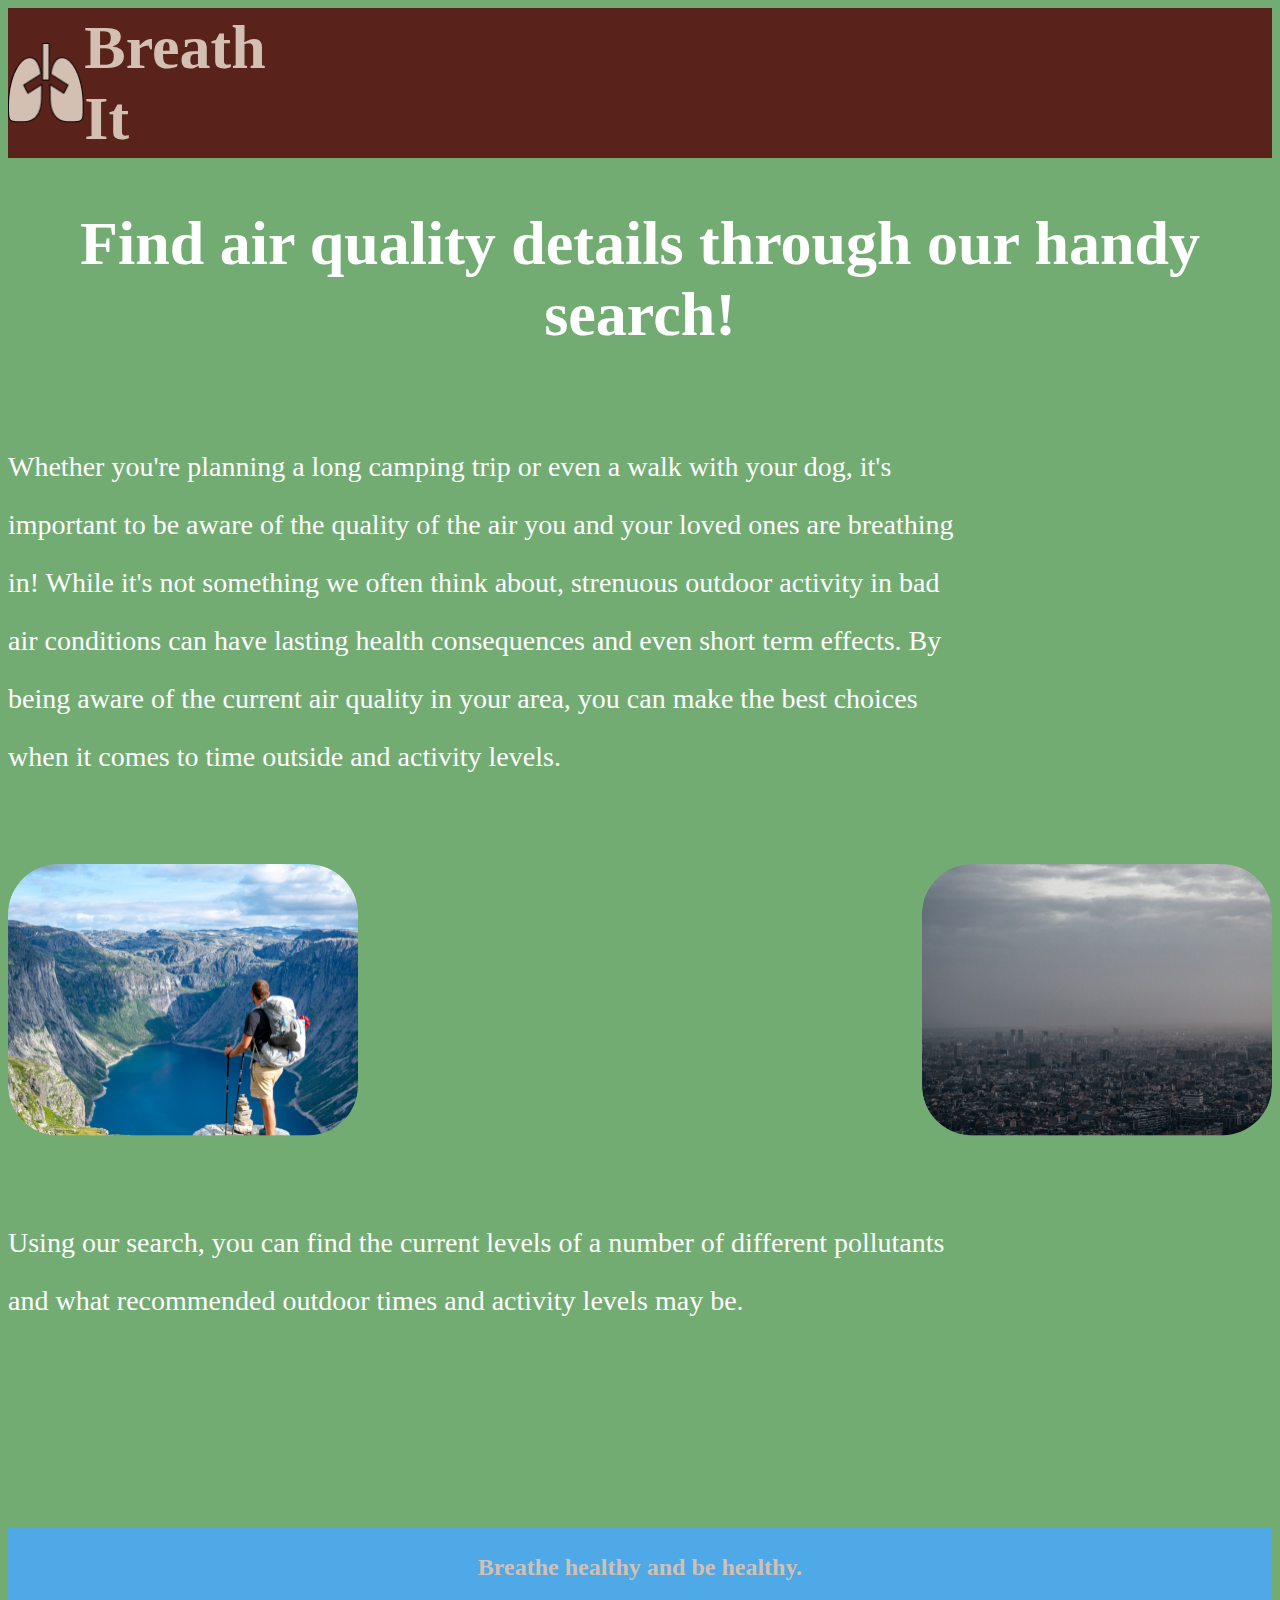
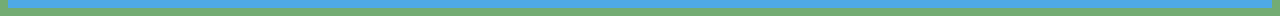
<file: landing.html>
<!DOCTYPE html>
<html lang="en">
<head>
    <meta charset="UTF-8">
    <meta http-equiv="X-UA-Compatible" content="IE=edge">
    <meta name="viewport" content="width=device-width, initial-scale=1.0">
    <link rel="preconnect" href="https://fonts.googleapis.com">
    <link rel="preconnect" href="https://fonts.gstatic.com" crossorigin>
    <link href="https://fonts.googleapis.com/css2?family=Inter:wght@200&family=Poppins:wght@600&display=swap" rel="stylesheet">
    <link rel="stylesheet" href="style-landing.css">
    <title>Air Quality Index</title>
</head>
<body>
<header>
    <img class="lungs" src="Vector.png"><h1 class="header-title">Breath It</h1>
    <a class="search" href="">Search</a>
    <a class="info" href="">Info</a>
</header>
<main>
<h1 class="headline">Find air quality details through our handy search!</h1><br>
<div class= "info-container">
<p class="p1">Whether you're planning a long camping trip or even a walk with your dog, it's important to be aware of the quality of the air you and your loved ones are breathing in! While it's not something we often think about, strenuous outdoor activity in bad air conditions can have lasting health consequences and even short term effects. By being aware of the current air quality in your area, you can make the best choices when it comes to time outside and activity levels.</p>
<img class="outdoor-photo" src="Outdoors Photo.png" alt="outdoor photo">
<img class="environmental-photo" src="Environmental Photo.png" alt="environmental photo">
<p class="p2">Using our search, you can find the current levels of a number of different pollutants and what recommended outdoor times and activity levels may be.</p>
</div>
<button class="search-button"><a href="">Search Now</a></button>
</main>
<footer><h2>Breathe healthy and be healthy.</h2></footer>
</body>
</html>
</file>
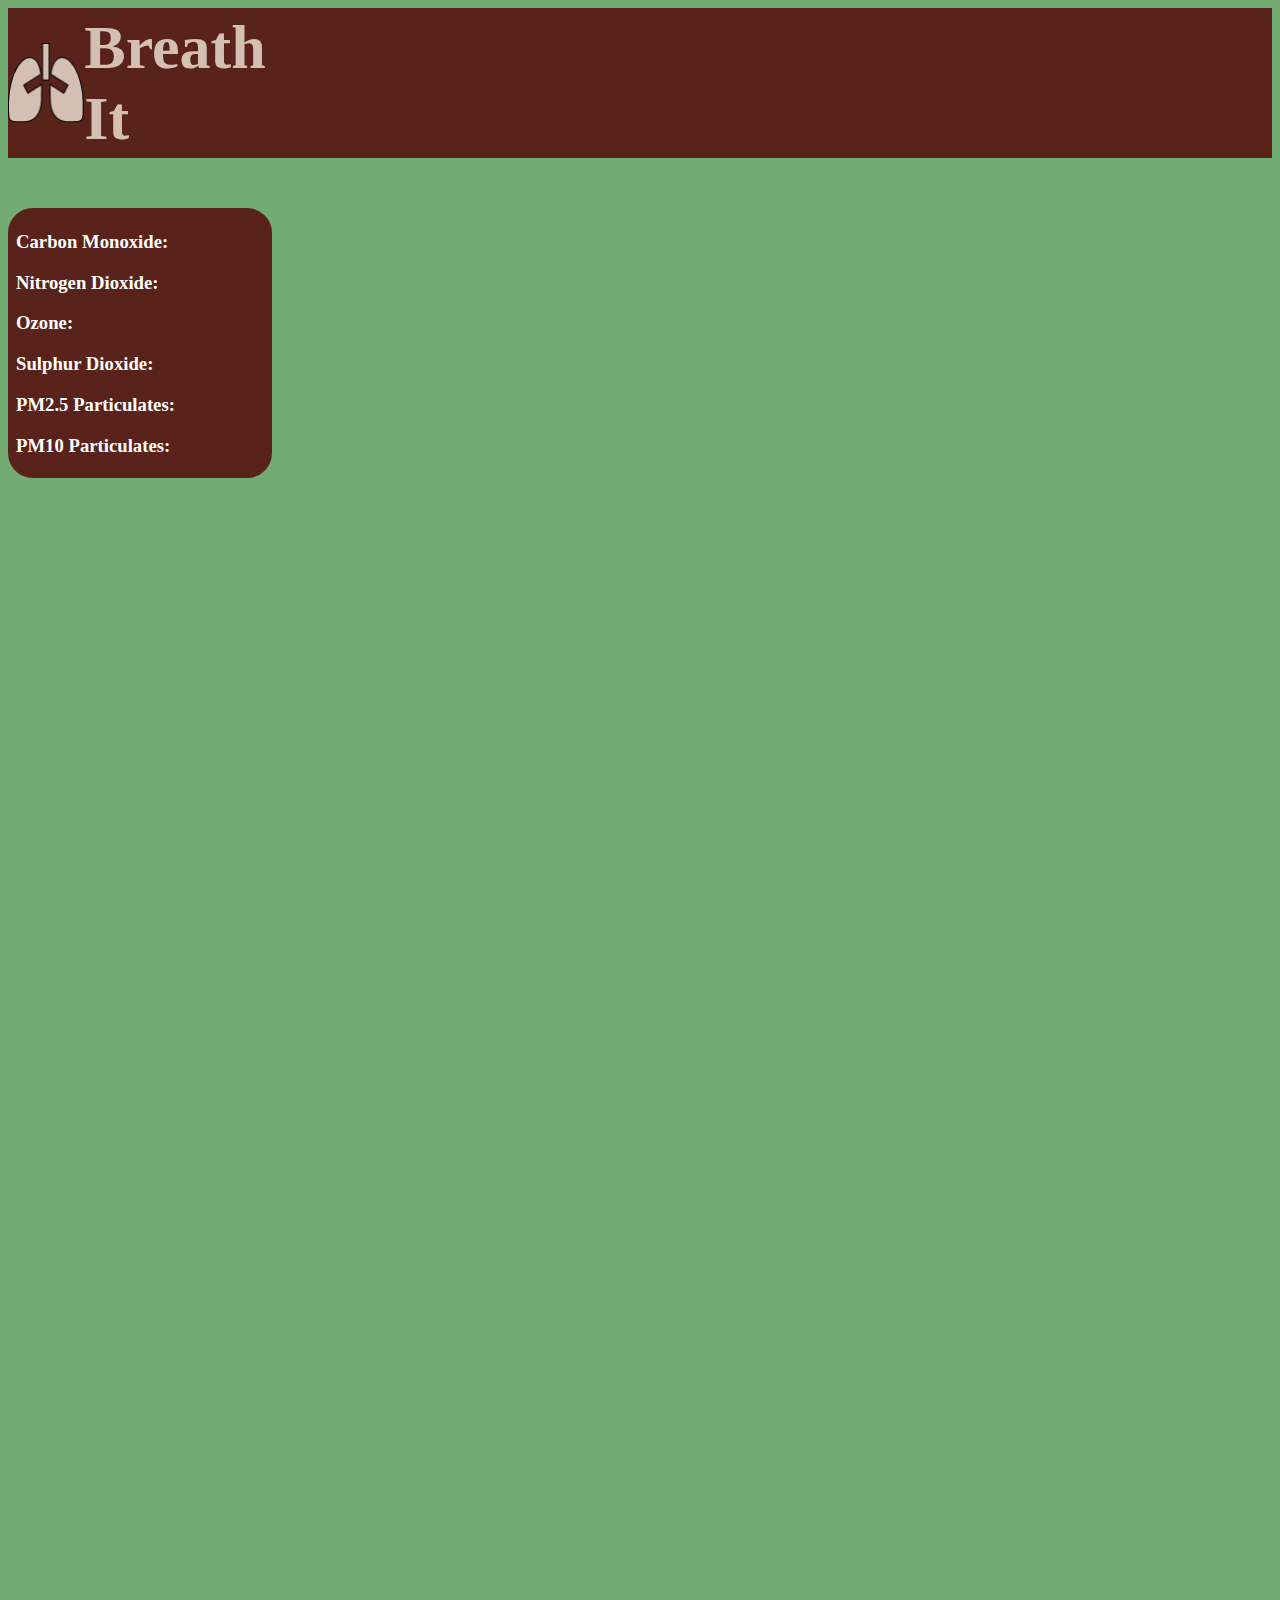
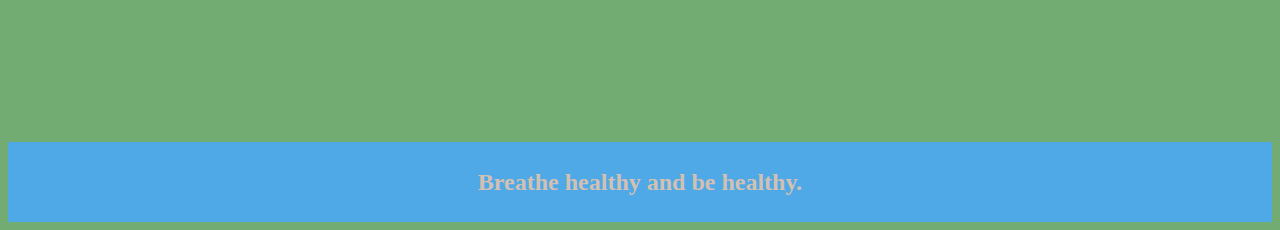
<file: results.html>
<!DOCTYPE html>
<html lang="en">
<head>
    <meta charset="UTF-8">
    <meta name="viewport" content="width=device-width, initial-scale=1.0">
    <link rel="preconnect" href="https://fonts.googleapis.com">
    <link rel="preconnect" href="https://fonts.gstatic.com" crossorigin>
    <link href="https://fonts.googleapis.com/css2?family=Inter:wght@200&family=Poppins:wght@600&display=swap" rel="stylesheet">
    <link rel="stylesheet" href="style-results.css">
    <title>API Results</title>
</head>
<body>
    <header>
        <img class="lungs" src="Vector.png"><h1 class="header-title">Breath It</h1>
        <a class="search" href="">Search</a>
        <a class="info" href="">Info</a>
    </header>
    <main>
        <div id="results-box">
            <h2 id="city-name"></h2>
            <div class="pollutant-container" id="co">
                <h3>Carbon Monoxide:</h3>
                <p id="co-concentration"></p>            
            </div>
            <div class="pollutant-container" id="no2">
                <h3>Nitrogen Dioxide:</h3>
                <p id="no2-concentration"></p>            
            </div>
            <div class="pollutant-container" id="o2">
                <h3>Ozone:</h3>
                <p id="o2-concentration"></p>            
            </div>
            <div class="pollutant-container" id="so2">
                <h3>Sulphur Dioxide:</h3>
                <p id="so2-concentration"></p>            
            </div>
            <div class="pollutant-container" id="pm2.5">
                <h3>PM2.5 Particulates:</h3>
                <p id="pm2.5-concentration"></p>            
            </div>
            <div class="pollutant-container" id="pm10">
                <h3>PM10 Particulates:</h3>
                <p id="pm10-concentration"></p>            
            </div>
        </div>
    </main>
    <footer><h2>Breathe healthy and be healthy.</h2></footer>
    <script src="../Project JS/apiKey.js"></script>
    <script src="../Project JS/fetchData.js" ></script>
</body>
</html>
</file>
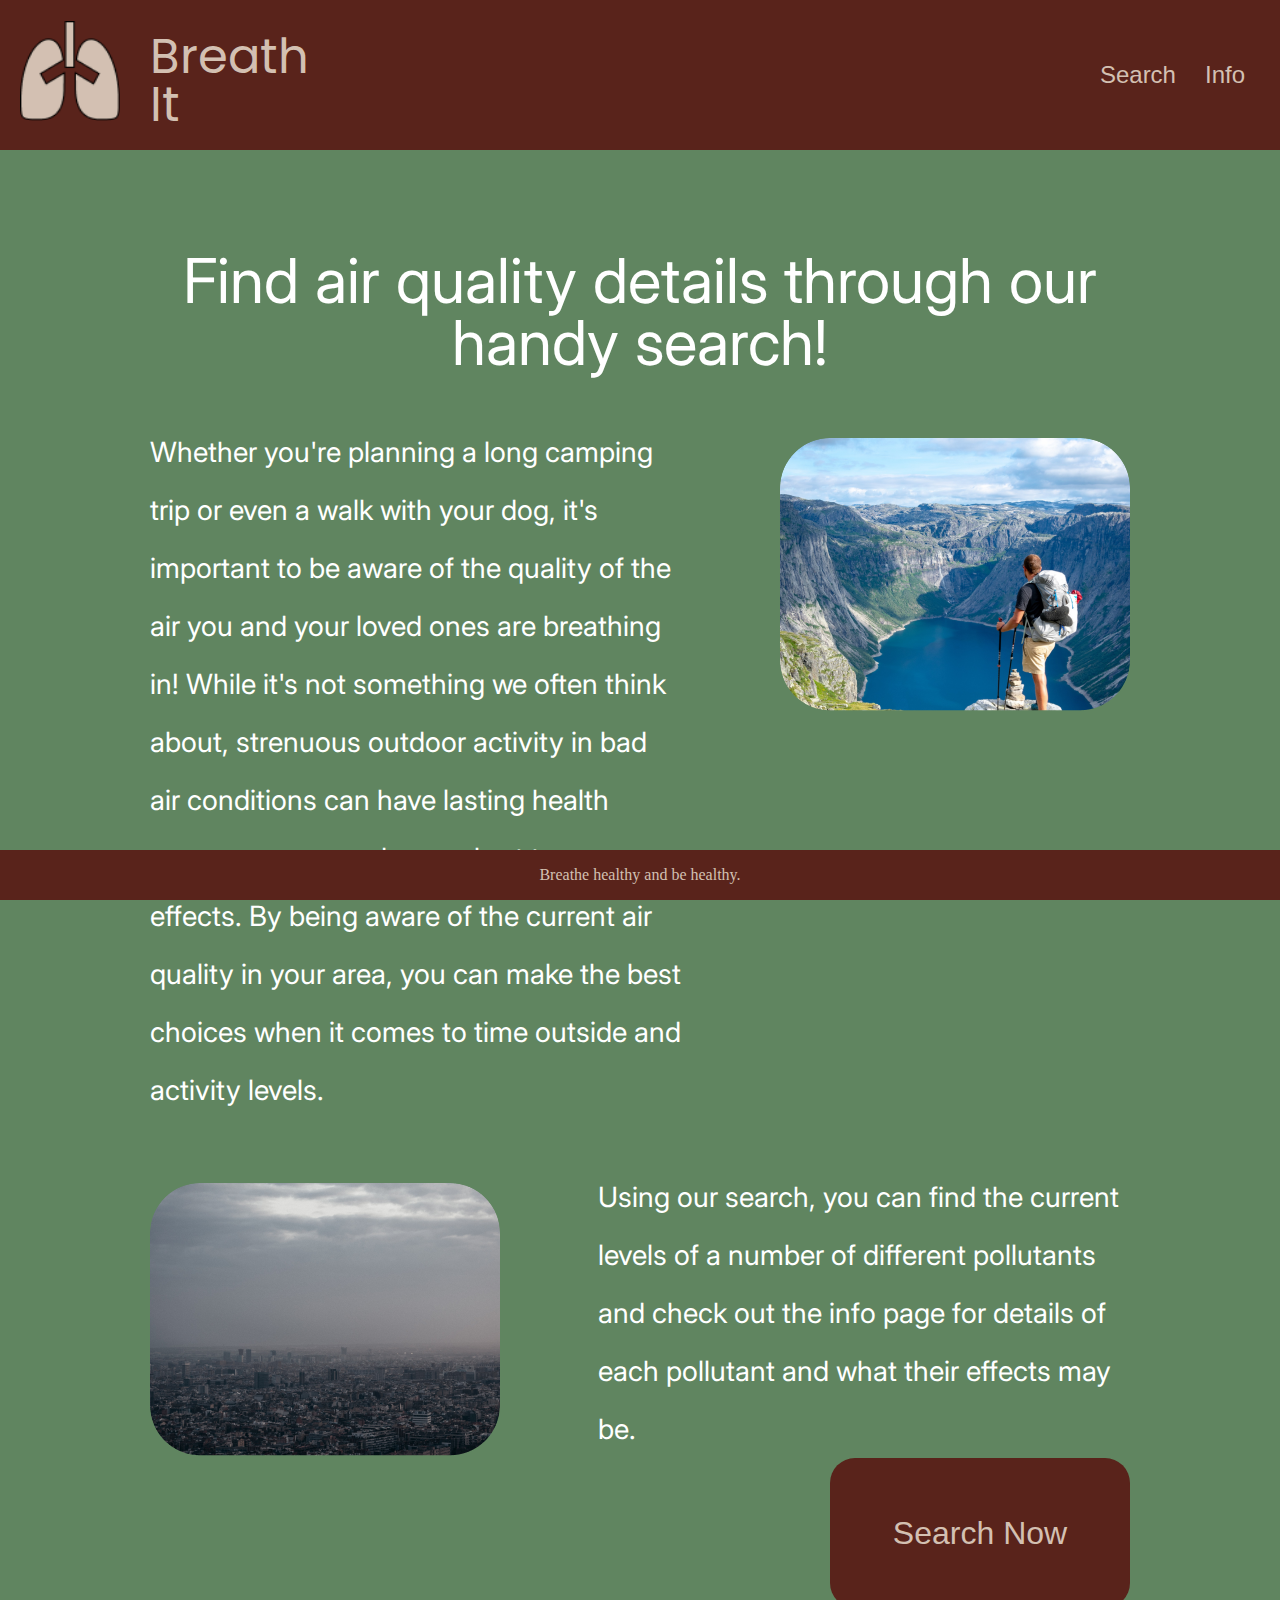
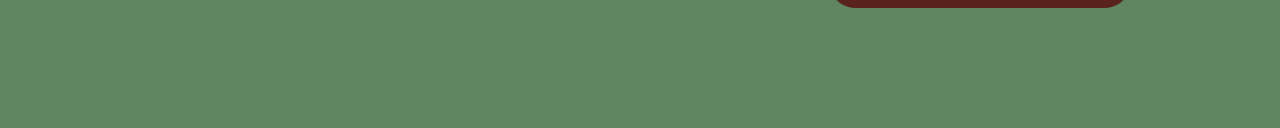
<file: Project HTML/landing.html>
<!DOCTYPE html>
<html lang="en">
<head>
    <meta charset="UTF-8">
    <meta http-equiv="X-UA-Compatible" content="IE=edge">
    <meta name="viewport" content="width=device-width, initial-scale=1.0">
    <link rel="preconnect" href="https://fonts.googleapis.com">
    <link rel="preconnect" href="https://fonts.gstatic.com" crossorigin>
    <link href="https://fonts.googleapis.com/css2?family=Inter:wght@200&family=Poppins:wght@600&display=swap" rel="stylesheet">
    <link rel="stylesheet" href="../Project CSS/universal.css">
    <link rel="stylesheet" href="../Project CSS/landing.css">
    <title>Air Quality Index</title>
</head>
<body>
    <header>
        <div id="title-container">
            <img id="lungs" src="../Assets/Vector.png">
            <h1 id="header-title"><a href="../Project HTML/landing.html">Breath It</a></h1>
        </div>
        <nav>
            <a class="nav-item" href="../Project HTML/search.html">Search</a>
            <a class="nav-item" href="../Project HTML/info.html">Info</a>
        </nav>
    </header>
    <main>
        <h1 id="headline">Find air quality details through our handy search!</h1>
        <div id="info-container">
            <div class="info">
                <p>Whether you're planning a long camping trip or even a walk with your dog, it's important to be aware of the quality of the air you and your loved ones are breathing in! While it's not something we often think about, strenuous outdoor activity in bad air conditions can have lasting health consequences and even short term effects. By being aware of the current air quality in your area, you can make the best choices when it comes to time outside and activity levels.</p>
                <img class="photo" src="../Assets/Outdoors Photo.png" alt="outdoor photo">
            </div>
            <div class="info">
                <img class="photo" src="../Assets/Environmental Photo.png" alt="environmental photo">
                <p>Using our search, you can find the current levels of a number of different pollutants and check out the info page for details of each pollutant and what their effects may be.</p>
            </div>
        </div>
        <div id="button-container">
            <button id="search-button"><a href="../Project HTML/search.html">Search Now</a></button>
        </div>
    </main>
    <footer>
        <h4>Breathe healthy and be healthy.</h4>
    </footer>
</body>
</html>
</file>
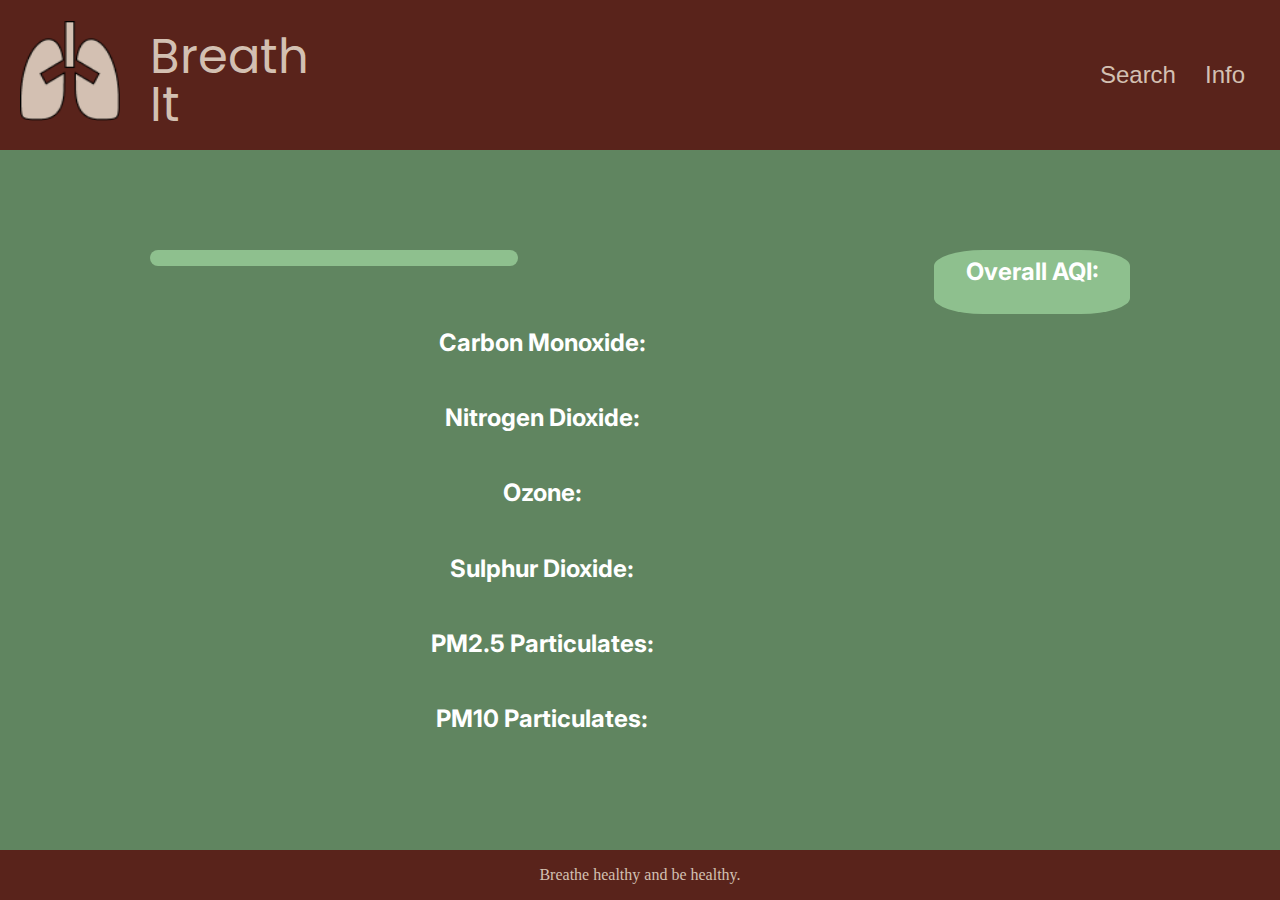
<file: Project HTML/results.html>
<!DOCTYPE html>
<html lang="en">
<head>
    <meta charset="UTF-8">
    <meta name="viewport" content="width=device-width, initial-scale=1.0">
    <link rel="preconnect" href="https://fonts.googleapis.com">
    <link rel="preconnect" href="https://fonts.gstatic.com" crossorigin>
    <link href="https://fonts.googleapis.com/css2?family=Inter:wght@200&family=Poppins:wght@600&display=swap" rel="stylesheet">
    <link rel="stylesheet" href="../Project CSS/universal.css">
    <link rel="stylesheet" href="../Project CSS/results.css">
    <title>API Results</title>
</head>
<body>
    <header>
        <div id="title-container">
            <img id="lungs" src="../Assets/Vector.png">
            <h1 id="header-title"><a href="../Project HTML/landing.html">Breath It</a></h1>
        </div>
        <nav>
            <a class="nav-item" href="../Project HTML/search.html">Search</a>
            <a class="nav-item" href="../Project HTML/info.html">Info</a>
        </nav>
    </header>
    <main>
        <div id="results-box">
            <h2 id="city-name"></h2>
            <div id="values-container">
                <div class="pollutant-container" id="co">
                    <h3>Carbon Monoxide:</h3>
                    <p id="co-concentration"></p>            
                </div>
                <div class="pollutant-container" id="no2">
                    <h3>Nitrogen Dioxide:</h3>
                    <p id="no2-concentration"></p>            
                </div>
                <div class="pollutant-container" id="o2">
                    <h3>Ozone:</h3>
                    <p id="o3-concentration"></p>            
                </div>
                <div class="pollutant-container" id="so2">
                    <h3>Sulphur Dioxide:</h3>
                    <p id="so2-concentration"></p>            
                </div>
                <div class="pollutant-container" id="pm2.5">
                    <h3>PM2.5 Particulates:</h3>
                    <p id="pm2.5-concentration"></p>            
                </div>
                <div class="pollutant-container" id="pm10">
                    <h3>PM10 Particulates:</h3>
                    <p id="pm10-concentration"></p>            
                </div>
            </div>
        </div>
        <div id="overall-aqi-container">
            <h3>Overall AQI:</h3>
            <p id="overall-aqi"></p>
            <div id="explanation-container"></div>
        </div>
    </main>
    <footer>
        <h4>Breathe healthy and be healthy.</h4>
    </footer>
    <script src="../Project JS/apiKey.js"></script>
    <script src="../Project JS/fetchData.js" ></script>
</body>
</html>
</file>
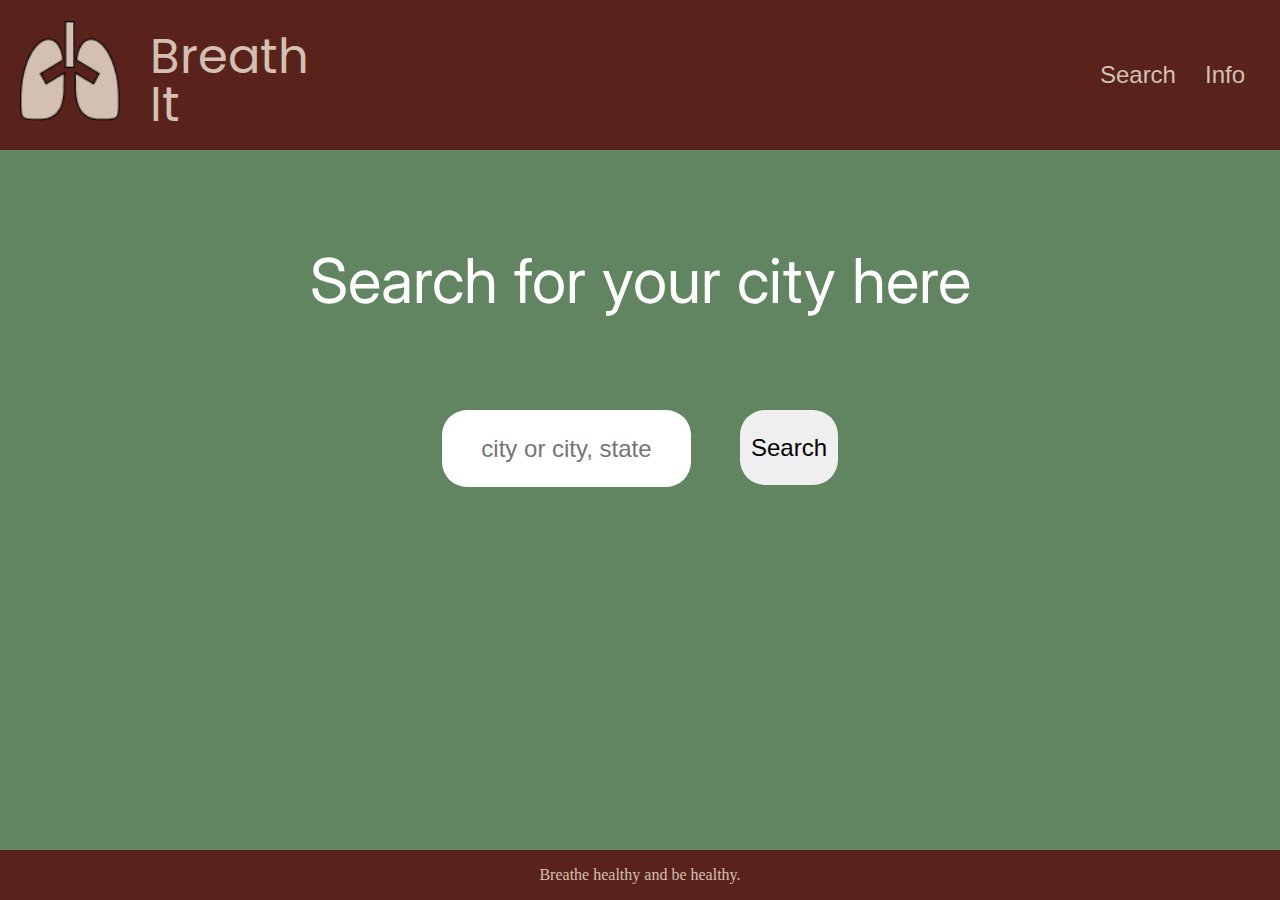
<file: Project HTML/search.html>
<!DOCTYPE html>
<html lang="en">
<head>
    <meta charset="UTF-8">
    <meta name="viewport" content="width=device-width, initial-scale=1.0">
    <link rel="preconnect" href="https://fonts.googleapis.com">
    <link rel="preconnect" href="https://fonts.gstatic.com" crossorigin>
    <link href="https://fonts.googleapis.com/css2?family=Inter:wght@200&family=Poppins:wght@600&display=swap" rel="stylesheet">
    <link rel="stylesheet" href="../Project CSS/universal.css">
    <link rel="stylesheet" href="../Project CSS/search.css">
    <title>Search Page</title>
</head>
<body>
    <header>
        <div id="title-container">
            <img id="lungs" src="../Assets/Vector.png">
            <h1 id="header-title"><a href="../Project HTML/landing.html">Breath It</a></h1>
        </div>
        <nav>
            <a class="nav-item" href="../Project HTML/search.html">Search</a>
            <a class="nav-item" href="../Project HTML/info.html">Info</a>
        </nav>
    </header>
    <main>
        <h3>Search for your city here</h3>
        <div id="search-bar">
            <input type="text" id="search-input" placeholder="city or city, state">
            <button id="search-button">Search</button>
        </div>
    </main>
    <footer>
        <h4>Breathe healthy and be healthy.</h4>
    </footer>
    <script src="../Project JS/search.js"></script>
</body>
</html>
</file>
<file: style-landing.css>
header {
    margin: 0;
    color: #D3C0B2;
    background-color: #59231B;
    height: 150px;
    width: 100%;
    display: flex;
    flex-direction: row;
    justify-content: space-between;
    align-items: center;
}

body {
    background-color: rgb(115, 172, 115);
    color: #FFFFFF;
}

a {
    text-decoration: none;
}

a, a:hover, a:visited, a:active {
    color: inherit;
    text-decoration: none;
   }



footer {
    color: #D3C0B2;
    background-color: rgb(78, 169, 230);
    width: 100%;
    height: 80px;
    bottom: 0px;
    display: flex;
    justify-content: center;
    align-items: center;
}

.header-title {
    padding-right: 1000px;
    font-size: 62px;
    
}

.info {
    padding-right: 100px;
    font-size: 24px;
}

.search {
    padding-left: 100px;
    font-size: 24px;
}

.lungs {
width: 76.67px;
height: 80.27px;
top: 35px;
left: 31px;
border: 1px;
display: flex;
}

.headline {
    text-align: center;
    margin-top: 50px;
    font-size: 62px;
}

.info-container {
    display: flex;
    justify-content: space-between;
    align-content: center;
    flex-wrap: wrap;
    row-gap: 50px;
}

.p1 {
    font-family: Imprima;
    font-size: 28px;
    font-weight: 400;
    line-height: 58px;
    letter-spacing: 0em;
    text-align: left;
    width: 75%;
    
}

.outdoor-photo {
    width: 350px;
    height: 272.22222900390625px;
    top: 356px;
    left: 1015px;
    border-radius: 50px;
    
}

.p2 {
    font-family: Imprima;
    font-size: 28px;
    font-weight: 400;
    line-height: 58px;
    letter-spacing: 0em;
    text-align: left;
    width: 75%;
    
}

.environmental-photo {
    width: 350px;
    height: 272.22222900390625px;
    top: 704px;
    left: 69px;
    border-radius: 50px;
    
}

.search-button {
    background-color: #59231B;
    color: #D3C0B2;
    height: 150px;
    width: 300px;
    border-radius: 25px;
    margin-left: 1500px;
    font-size: xx-large;
    margin-bottom: 20px;
}
</file>
<file: style-results.css>
header {
    margin: 0;
    color: #D3C0B2;
    background-color: #59231B;
    height: 150px;
    width: 100%;
    display: flex;
    flex-direction: row;
    justify-content: space-between;
    align-items: center;
}

body {
    background-color: rgb(115, 172, 115);
    color: #FFFFFF;
}

a {
    text-decoration: none;
}

a, a:hover, a:visited, a:active {
    color: inherit;
    text-decoration: none;
   }



   footer {
    color: #D3C0B2;
    background-color: rgb(78, 169, 230);
    width: 100%;
    height: 80px;
    bottom: 0px;
    display: flex;
    justify-content: center;
    align-items: center;
    margin-top: 100%;
}

.header-title {
    padding-right: 1000px;
    font-size: 62px;
    
}

.info {
    padding-right: 100px;
    font-size: 24px;
}

.search {
    padding-left: 100px;
    font-size: 24px;
}

.lungs {
width: 76.67px;
height: 80.27px;
top: 35px;
left: 31px;
border: 1px;
display: flex;
}

.headline {
    text-align: center;
    margin-top: 50px;
    font-size: 62px;
}

#results-box {
    margin-top: 50px;
    margin-bottom: 50px;
    border: solid #59231B;
    border-radius: 25px;
    background-color: #59231B;
    width: 20%;
    padding-left: 5px;
}
</file>
<file: Project CSS/landing.css>
#headline {
    text-align: center;
    margin-top: 50px;
    font-size: 62px;
}


p {
    font-size: 28px;
    font-weight: 400;
    line-height: 58px;
    letter-spacing: 0em;
    text-align: left;
    width: 75%;
    
}

.info {
    display: flex;
    gap: 10%;
    margin-top: 5%;
}

.photo {
    height: 50%;
    border-radius: 50px;
    margin-top: 15px;
    
}


#search-button {
    background-color: #59231B;
    color: #D3C0B2;
    height: 150px;
    width: 300px;
    border-radius: 25px;
    font-size: xx-large;
    margin-bottom: 20px;
    border: none;
}

#button-container {
    display: flex;
    justify-content: right;
}
</file>
<file: Project CSS/results.css>
#city-name {
    font-size: 62px;
    background-color: rgb(142, 192, 142);
    padding: 1%;
    width: 45%;
    max-height: 50%;
    text-align: center;
    border-radius: 25px;
}


#values-container {
    display: flex;
    flex-direction: column;
    margin: 5% 0 0 0;
}

.pollutant-container {
    margin: 2%;
    display: flex;
    flex-direction: column;
    align-items: center;
}
 
h3 {
    font-size: 24px;
    font-weight: bold;
    margin-bottom: 2px;
    text-align: center;
    margin: 10px;
 }
 
 main {
    display: flex;
    justify-content: center;
 }

 #overall-aqi-container {
    width: 25%;
    display: flex;
    flex-direction: column;
    align-content: center;
    background-color: rgb(142, 192, 142);
    border-radius: 25%;
    height: 100%;
 }

 #results-box {
    width: 100%;
 }

 .circle {
    display: block;
    font-size: 200px;
 }

 #explanation-container {
    display: flex;
    flex-direction: column;
    justify-content: center;
    align-items: center;
 }

 #overall-aqi {
    text-align: center;
    margin: 10px;
    font-size: 24px;
 }

 .status {
   margin-bottom: 10px;
   font-weight: bold;
 }

 .blurb {
   text-align: center;
   margin: 20px 10px 0 10px
 }
</file>
<file: Project CSS/search.css>
h3 {
    text-align: center;
    font-size: 62px;
}

#search-bar {
    display: flex;
    justify-content: center;
    width: 100%;
    margin-top: 10%;
    height: 100px;
    gap: 5%;
}

#search-input {
    height: 75%;
    width: 25%;
    border-radius: 25px;
    border: none;
    font-size: 24px;
    text-align: center;
}

#search-button {
    height: 75%;
    width: 10%;
    border: none;
    border-radius: 25px;
    font-size: 24px;
}
</file>
<file: Project CSS/universal.css>
/* http://meyerweb.com/eric/tools/css/reset/ 
   v2.0 | 20110126
   License: none (public domain)
*/

html, body, div, span, applet, object, iframe,
h1, h2, h3, h4, h5, h6, p, blockquote, pre,
a, abbr, acronym, address, big, cite, code,
del, dfn, em, img, ins, kbd, q, s, samp,
small, strike, strong, sub, sup, tt, var,
b, u, i, center,
dl, dt, dd, ol, ul, li,
fieldset, form, label, legend,
table, caption, tbody, tfoot, thead, tr, th, td,
article, aside, canvas, details, embed, 
figure, figcaption, footer, header, hgroup, 
menu, nav, output, ruby, section, summary,
time, mark, audio, video {
	margin: 0;
	padding: 0;
	border: 0;
	font-size: 100%;
	font: inherit;
	vertical-align: baseline;
}
/* HTML5 display-role reset for older browsers */
article, aside, details, figcaption, figure, 
footer, header, hgroup, menu, nav, section {
	display: block;
}
body {
	line-height: 1;
}
ol, ul {
	list-style: none;
}
blockquote, q {
	quotes: none;
}
blockquote:before, blockquote:after,
q:before, q:after {
	content: '';
	content: none;
}
table {
	border-collapse: collapse;
	border-spacing: 0;
}

/*Universal*/

body {
    background-color:     rgb(96, 133, 96);
    color: #FFFFFF;
}

a {
    text-decoration: none;
    color: inherit;
}

main {
	padding: 0 50px 0 50px;
}

header {
	font-family: 'Montserrat', sans-serif;
    margin: 0;
    color: #D3C0B2;
    background-color: #59231B;
    height: 150px;
    width: 100%;
    display: flex;
    flex-direction: row;
    justify-content: space-between;
    align-items: center;
}

footer {
    color: #D3C0B2;
    background-color: #59231B;
    width: 100%;
    height: 50px;
    margin-top: 100%;
    display: flex;
    justify-content: center;
    align-items: center;
	position: fixed;
  	left: 0;
  	bottom: 0;
}

nav {
    display: flex;
    gap: 25%;
    margin-right: 5%;
}

.nav-item {
    font-size: 24px;
}


#lungs {
    margin-left: 20px;
    width: 25%;
    min-width: 100px;
    max-height: 100px;
}

#title-container {
    display: flex;
    justify-content: space-between;
    flex-shrink: none;
    width: 20%;
}

#header-title {
	font-family: 'Poppins', sans-serif;
    font-size: 48px;
    padding-top: 5%;
    margin-left: 30px;
}

main {
	font-family: 'Inter', sans-serif;
	margin: 100px;
}
</file>
